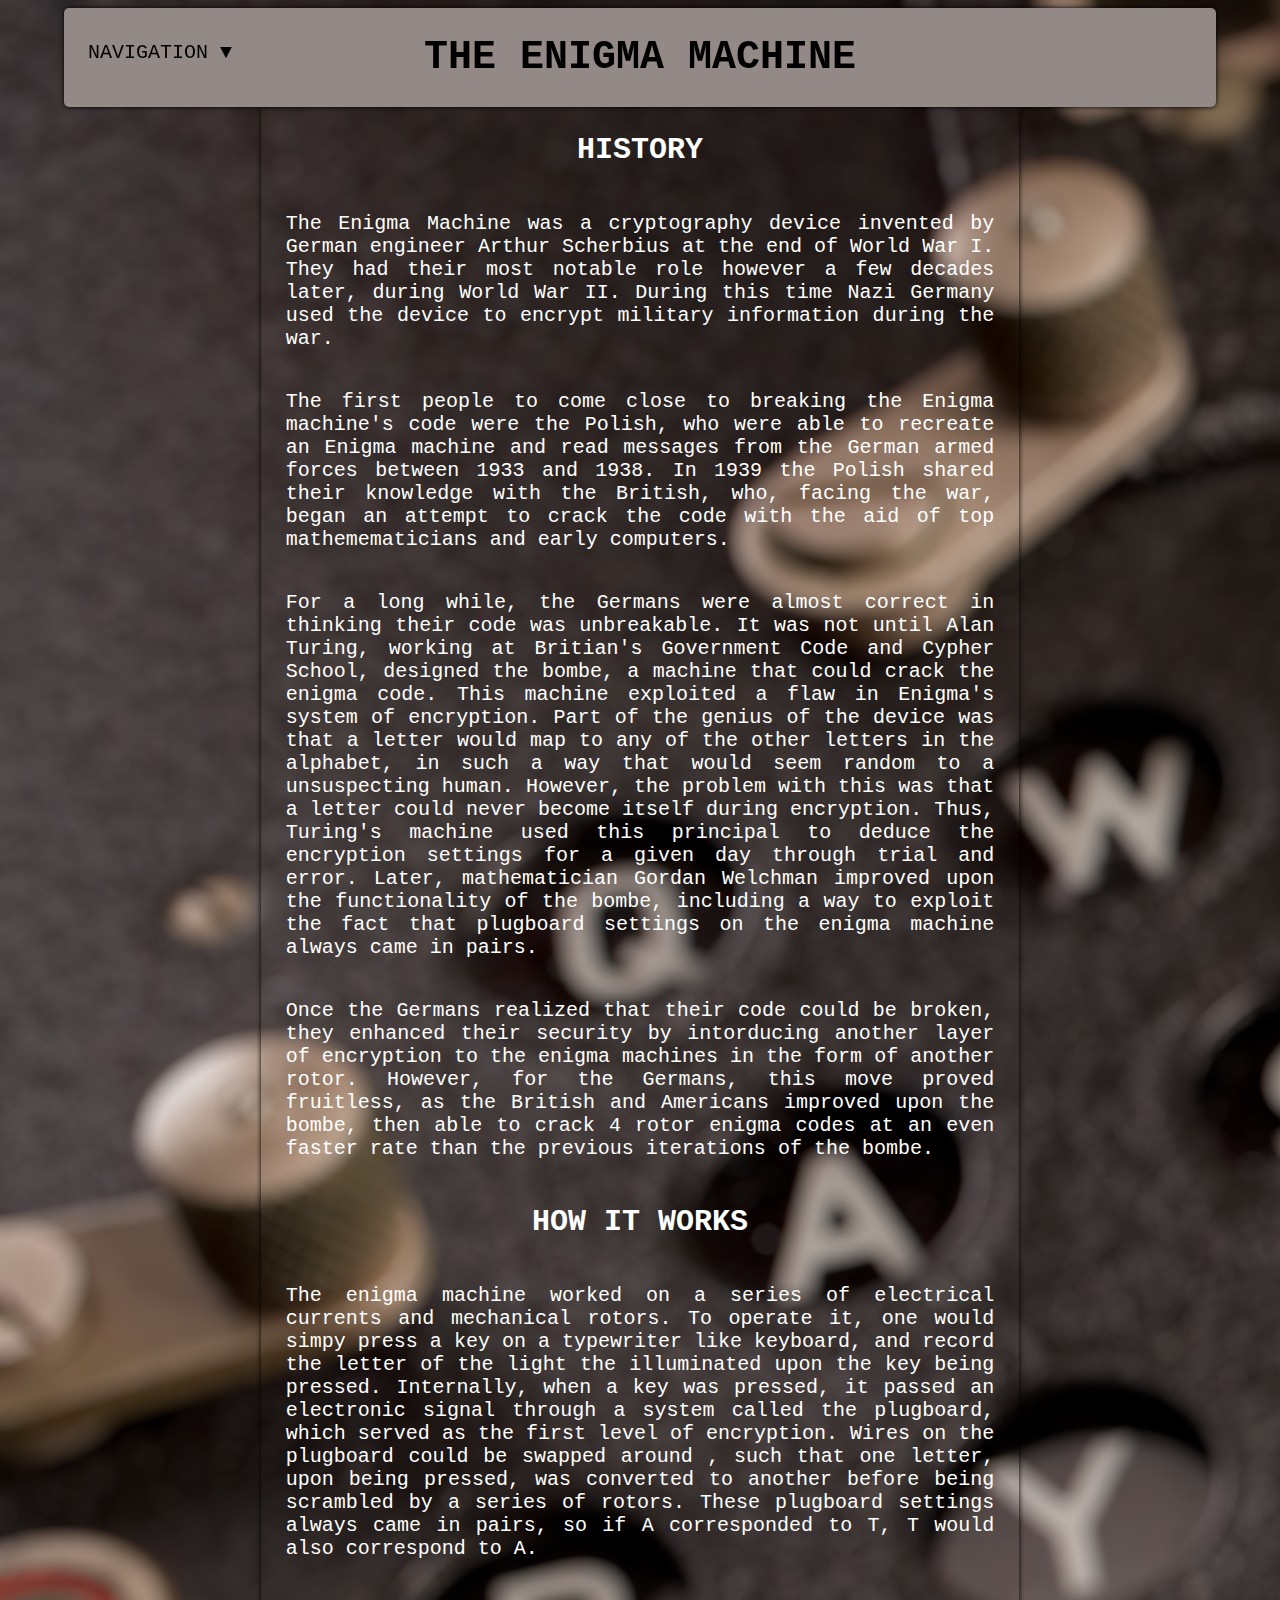
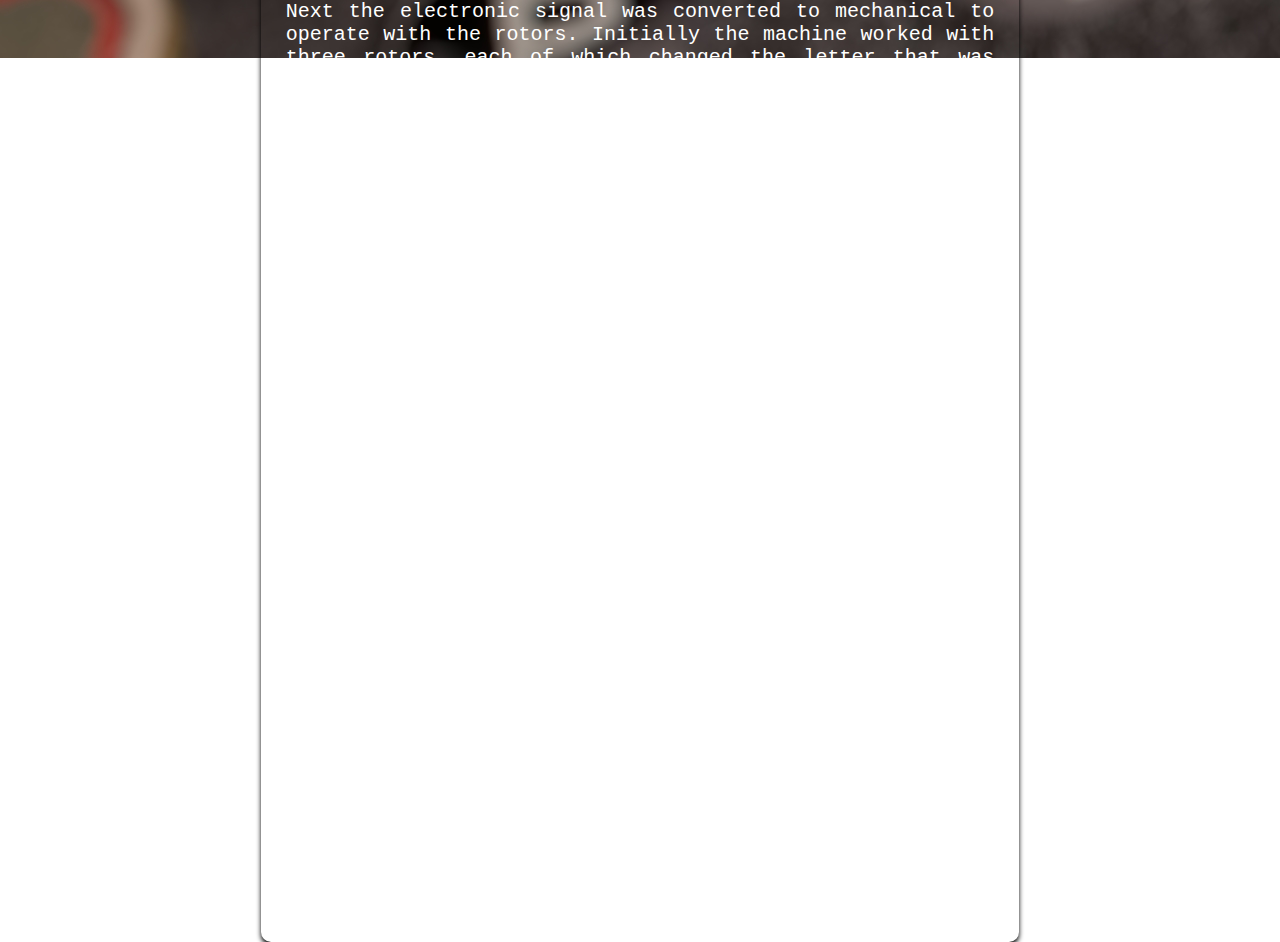
<file: index.html>
<!DOCTYPE html>
<html>
<head>
	<link rel = "icon" href = "icon.ico" />
	<link rel = "stylesheet" href = "enigma.css" />
	<title>The Enigma Machine</title>
</head>
<body onload="initialize();">
	<div id = "head">
		<h1 id = "title">THE ENIGMA MACHINE</h1>
		<div id = "contents" onclick = "drop;">
			<span>NAVIGATION &#9660;</span>
			<ul>
				<li><a href = "index.html">HOME</a></li>
				<li><a href = "enigma.html">SIMULATION</a></li>
				<li><a href = "gallery.html">IMAGE GALLERY</a></li>
			</ul>
		</div>
	</div>
	
	<div id = "body">
		<h2 name = "history">HISTORY</h2>
		<p>The Enigma Machine was a cryptography device invented by German engineer Arthur Scherbius at the end of World War I. They had their most notable role however a few decades later, during World War II. During this time Nazi Germany used the device to encrypt military information during the war.</p>

		<p>The first people to come close to breaking the Enigma machine's code were the Polish, who were able to recreate an Enigma machine and read messages from the German armed forces between 1933 and 1938. In 1939 the Polish shared their knowledge with the British, who, facing the war, began an attempt to crack the code with the aid of top mathemematicians and early computers.</p>

		<p>For a long while, the Germans were almost correct in thinking their code was unbreakable. It was not until Alan Turing, working at Britian's Government Code and Cypher School, designed the bombe, a machine that could crack the enigma code. This machine exploited a flaw in Enigma's system of encryption. Part of the genius of the device was that a letter would map to any of the other letters in the alphabet, in such a way that would seem random to a unsuspecting human. However, the problem with this was that a letter could never become itself during encryption. Thus, Turing's machine used this principal to deduce the encryption settings for a given day through trial and error. Later, mathematician Gordan Welchman improved upon the functionality of the bombe, including a way to exploit the fact that plugboard settings on the enigma machine always came in pairs.</p>

		<p>Once the Germans realized that their code could be broken, they enhanced their security by intorducing another layer of encryption to the enigma machines in the form of another rotor. However, for the Germans, this move proved fruitless, as the British and Americans improved upon the bombe, then able to crack 4 rotor enigma codes at an even faster rate than the previous iterations of the bombe.</p>

		<h2 name = "work">HOW IT WORKS</h2>
		<p>The enigma machine worked on a series of electrical currents and mechanical rotors. To operate it, one would simpy press a key on a typewriter like keyboard, and record the letter of the light the illuminated upon the key being pressed. Internally, when a key was pressed, it passed an electronic signal through a system called the plugboard, which served as the first level of encryption. Wires on the plugboard could be swapped around , such that one letter, upon being pressed, was converted to another before being scrambled by a series of rotors. These plugboard settings always came in pairs, so if A corresponded to T, T would also correspond to A.</p>

		<p>Next the electronic signal was converted to mechanical to operate with the rotors. Initially the machine worked with three rotors, each of which changed the letter that was input to another letter based on the specifications built into the rotor. Machines originally came with boxes of five rotors, any three of which could be used in the machine at time, in any order. After the signal was sent through the three rotors, it was then sent through another rotor called the reflector, which changed the letter again before passing the signal back through the three main rotors and the plugboard in the reverse order, finally reaching a light.</p>

		<p>Alone, this system would not be very strong, as it would be as simple as a <a href = "https://www.wikiwand.com/en/Substitution_cipher">substitution cipher</a>. The greatest part of the device was in the fact that each time a signal was passed forwards through the right most rotor, it would shift one postion, changing the letter correspondences. In addition, when the right rotor reached a certain position, it would cause the middle rotor to shift as well. When the middle rotor reached a certain position, it would cause itself as well as the left rotor to shift. This system created the scrambling effect that made the enigma machine such a formidable problem to solve.</p>

		<h2 name = "sim">HOW TO USE SIMULATION</h2>
		<p>The simulation on this site operate on the same principles as a basic three rotor enigma machine. Prior to typing a message to encrypt/decrypt, any of the rotors, their starting positions, or plugboard settings may be changed. To keep the system simple and to mimic the way the Germans used the machine, the settings may not be changed upon begining a message. To change the settings, the input field must be cleared, either by manually deleting the text or using the clear button. To reset back to default settings, just refresh the page.</p>
	</div>
</body>
</html>
</file>
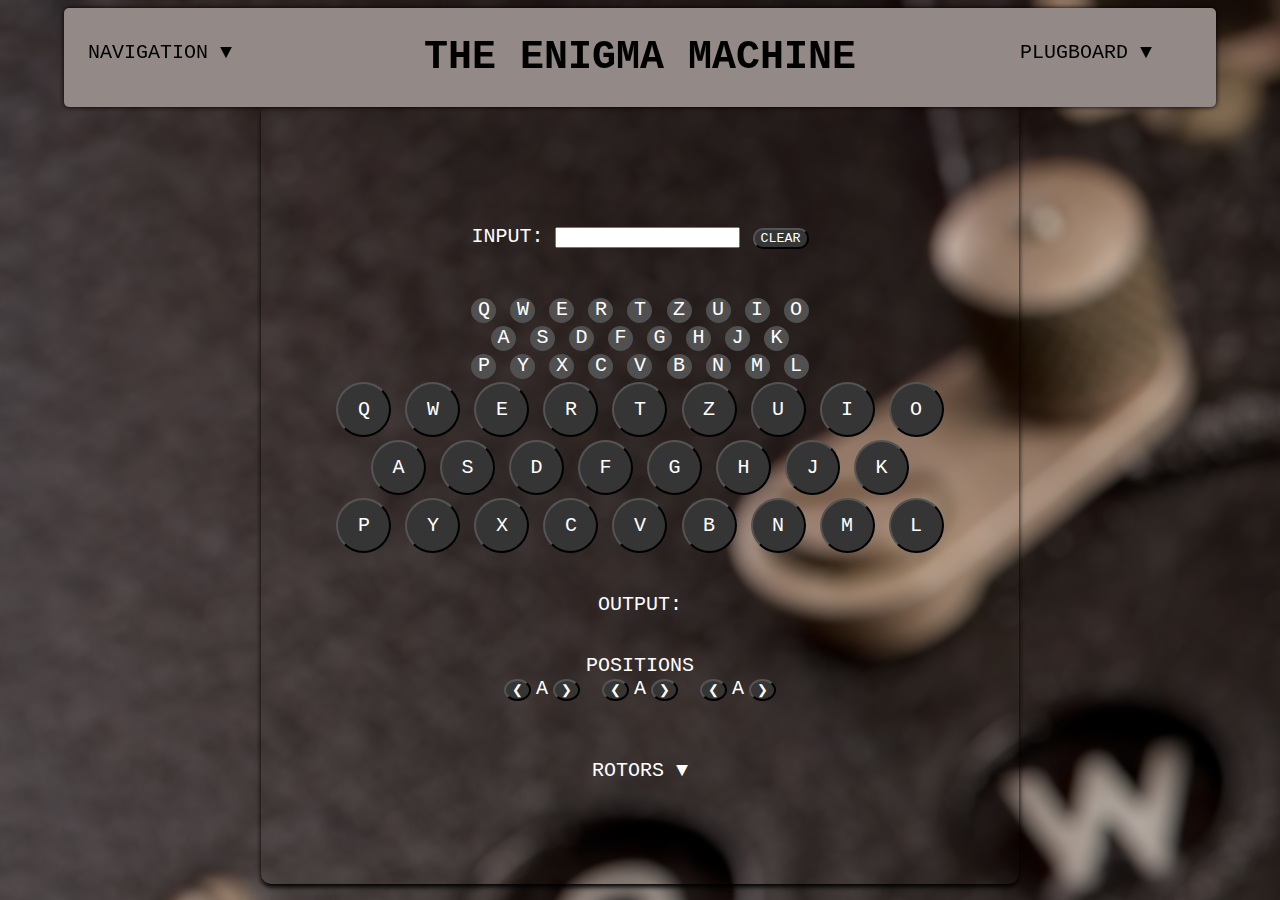
<file: enigma.html>
<!DOCTYPE HTML>
<html>
<head>
	<title>Enigma Simulation</title>
	<link rel = "icon" href = "icon.ico" />
	<link rel = "stylesheet" href = "enigma.css" />
	<link rel = "stylesheet" href = "sim.css" />
	<script src = "enigma.js"></script>
</head>
<body onload = "initialize();">
	<div id = "head">
		<h1 id = "title">THE ENIGMA MACHINE</h1>
		<div id = "contents">
			<span>NAVIGATION &#9660;</span>
			<br />
			<ul>
				<li><a href = "index.html">HOME</a></li>
				<li><a href = "enigma.html">SIMULATION</a></li>
				<li><a href = "gallery.html">IMAGE GALLERY</a></li>
			</ul>
		</div>
		<div id = "plugboard">
			<span>PLUGBOARD &#9660;</span>
			<br />
			<ul>
				<li><span class = "pbl">A &rArr;</span> <input class = "pbs" type="text" value="A"></li>
				<li><span class = "pbl">B &rArr;</span> <input class = "pbs" type="text" value="B"></li>
				<li><span class = "pbl">C &rArr;</span> <input class = "pbs" type="text" value="C"></li>
				<li><span class = "pbl">D &rArr;</span> <input class = "pbs" type="text" value="D"></li>
				<li><span class = "pbl">E &rArr;</span> <input class = "pbs" type="text" value="E"></li>
				<li><span class = "pbl">F &rArr;</span> <input class = "pbs" type="text" value="F"></li>
				<li><span class = "pbl">G &rArr;</span> <input class = "pbs" type="text" value="G"></li>
				<li><span class = "pbl">H &rArr;</span> <input class = "pbs" type="text" value="H"></li>
				<li><span class = "pbl">I &rArr;</span> <input class = "pbs" type="text" value="I"></li>
				<li><span class = "pbl">J &rArr;</span> <input class = "pbs" type="text" value="J"></li>
				<li><span class = "pbl">K &rArr;</span> <input class = "pbs" type="text" value="K"></li>
				<li><span class = "pbl">L &rArr;</span> <input class = "pbs" type="text" value="L"></li>
				<li><span class = "pbl">M &rArr;</span> <input class = "pbs" type="text" value="M"></li>
				<li><span class = "pbl">N &rArr;</span> <input class = "pbs" type="text" value="N"></li>
				<li><span class = "pbl">O &rArr;</span> <input class = "pbs" type="text" value="O"></li>
				<li><span class = "pbl">P &rArr;</span> <input class = "pbs" type="text" value="P"></li>
				<li><span class = "pbl">Q &rArr;</span> <input class = "pbs" type="text" value="Q"></li>
				<li><span class = "pbl">R &rArr;</span> <input class = "pbs" type="text" value="R"></li>
				<li><span class = "pbl">S &rArr;</span> <input class = "pbs" type="text" value="S"></li>
				<li><span class = "pbl">T &rArr;</span> <input class = "pbs" type="text" value="T"></li>
				<li><span class = "pbl">U &rArr;</span> <input class = "pbs" type="text" value="U"></li>
				<li><span class = "pbl">V &rArr;</span> <input class = "pbs" type="text" value="V"></li>
				<li><span class = "pbl">W &rArr;</span> <input class = "pbs" type="text" value="W"></li>
				<li><span class = "pbl">X &rArr;</span> <input class = "pbs" type="text" value="X"></li>
				<li><span class = "pbl">Y &rArr;</span> <input class = "pbs" type="text" value="Y"></li>
				<li><span class = "pbl">Z &rArr;</span> <input class = "pbs" type="text" value="Z"></li>
			</ul>
		</div>
	</div>
	<div id = "body">
		<div>
			<label>INPUT: <input id = "input" type = "text" /></label> <button onclick="clearInput();">CLEAR</button>
		</div>
		<div id = "board">
			<div id = "lights">
				<div>
					<span class = "light">Q</span>
					<span class = "light">W</span>
					<span class = "light">E</span>
					<span class = "light">R</span>
					<span class = "light">T</span>
					<span class = "light">Z</span>
					<span class = "light">U</span>
					<span class = "light">I</span>
					<span class = "light">O</span>
				</div>
				<div>
					<span class = "light">A</span>
					<span class = "light">S</span>
					<span class = "light">D</span>
					<span class = "light">F</span>
					<span class = "light">G</span>
					<span class = "light">H</span>
					<span class = "light">J</span>
					<span class = "light">K</span>
				</div>
				<div>
					<span class = "light">P</span>
					<span class = "light">Y</span>
					<span class = "light">X</span>
					<span class = "light">C</span>
					<span class = "light">V</span>
					<span class = "light">B</span>
					<span class = "light">N</span>
					<span class = "light">M</span>
					<span class = "light">L</span>
				</div>
			</div>
			<div id = "keyboard">
				<div>
					<button onclick = "run('Q');"> Q </button>
					<button onclick = "run('W');"> W </button>
					<button onclick = "run('E');"> E </button>
					<button onClick = "run('R');"> R </button>
					<button onclick = "run('T');"> T </button>
					<button onclick = "run('Z');"> Z </button>
					<button onclick = "run('U');"> U </button>
					<button onclick = "run('I');"> I </button>
					<button onclick = "run('O');"> O </button>
				</div>

				<div>
					<button onclick = "run('A');"> A </button>
					<button onclick = "run('S');"> S </button>
					<button onclick = "run('D');"> D </button>
					<button onclick = "run('F');"> F </button>
					<button onclick = "run('G');"> G </button>
					<button onclick = "run('H');"> H </button>
					<button onclick = "run('J');"> J </button>
					<button onclick = "run('K');"> K </button>
				</div>

				<div>
					<button onclick = "run('P');"> P </button>
					<button onclick = "run('Y');"> Y </button>
					<button onclick = "run('X');"> X </button>
					<button onclick = "run('C');"> C </button>
					<button onclick = "run('V');"> V </button>
					<button onclick = "run('B');"> B </button>
					<button onclick = "run('N');"> N </button>
					<button onclick = "run('M');"> M </button>
					<button onclick = "run('L');"> L </button>
				</div>
			</div>
		</div>
		<div id = "newLet">OUTPUT: </div>
		<div id = "rotorpositions">
			POSITIONS<br/>
			<button class = "shiftButtons" onclick = "shiftCurrent('left');">&#10094;</button><span id = "rotor1">A</span><button class = "shiftButtons" onclick = "reverseShiftCurrent('left');">&#10095;</button>
			<button class = "shiftButtons" onclick = "shiftCurrent('middle');">&#10094;</button><span id = "rotor2">A</span><button class = "shiftButtons" onclick = "reverseShiftCurrent('middle');">&#10095;</button>
			<button class = "shiftButtons" onclick = "shiftCurrent('right')">&#10094;</button><span id = "rotor3">A</span><button class = "shiftButtons" onclick = "reverseShiftCurrent('right');">&#10095;</button>
		</div>

		<div id = "rotorsettings" onchange = "setRotors();">
			<p>ROTORS &#9660;</p>
			<ul>
				<li>
					LEFT:
					<select class = "rotorsettings">
						<option selected value = "0">I</option>
						<option value = "1">II</option>
						<option value = "2">III</option>
						<option value = "3">IV</option>
						<option value = "4">V</option>
					</select>
				</li>

				<li>
					MIDDLE:
					<select class = "rotorsettings">
						<option value = "0">I</option>
						<option selected value = "1">II</option>
						<option value = "2">III</option>
						<option value = "3">IV</option>
						<option value = "4">V</option>
					</select>
				</li>

				<li>
					RIGHT:
					<select class = "rotorsettings">
						<option value = "0">I</option>
						<option value = "1">II</option>
						<option selected value = "2">III</option>
						<option value = "3">IV</option>
						<option value = "4">V</option>
					</select>
				</li>
			</ul>
		</div>
	</div>
</body>
</html>
</file>
<file: enigma.css>
html{
	height: 98%;
}

body{
	text-align: center;
	font-family: courier;
	font-size: 20px;
	height: 100%;
	background-image: url("images/enigma_background_main.jpg");
	background-repeat: no-repeat;
	background-attachment: fixed;
}

body > div{
	text-align: center;
}

#head{
	display: inline-block;
	width: 90%;
	position: fixed;
	left: 50%;
	margin-left: -45%;

	z-index: 1;

	border-radius: 5px;

	background-color: #938986;
	box-shadow: 0px 0px 5px #000000;
}

#head > div{
	position: fixed;
	text-align: center;
	top: 4.5%;
}

#contents{
	width: 15%;
	left: 5%;
}

ul{
	list-style-type: none;
}

li{
	color: white;
}

#head > div:hover > ul{
	display: inline-block;
}

#head > div > ul{
	position: relative;
	top: 40px;
	display: none;


	text-align: left;
}

#body{
	display: inline-flex;
	flex-direction: column;
	justify-content: space-around;
	align-items: center;
	color: white;
	width: 60%;
	min-height: 88%;
	position: relative;
	top: 100px;
	border-bottom-left-radius: 10px;
	border-bottom-right-radius: 10px;
	margin-bottom: 10px;
	box-shadow: 0px 3px 5px #000000;
}

#body > p{
	padding: 0px 25px;
	text-align: justify;
}

li{
	margin: 5px 0px;

}

a{
	color: white;
	text-decoration: none;
}

#gallery img{
	display: inline-block;
	width: 50%;
	margin: 10px;
	border-radius: 10px;
	box-shadow: 10px 10px 20px black;
}

@keyframes focus{
	from{width: 50%;}
	to{width: 75%;}
}

@keyframes fade{
	from{opacity: 1}
	to{opacity: 0}
}

#gallery img:hover{
	animation-name: focus;
	animation-duration: 1s;
	animation-fill-mode: forwards;
	max-width: 100%;
}

#gallery:hover img:not(:hover){
	animation-name: fade;
	animation-duration: 1s;
	animation-fill-mode: forwards;
}
</file>
<file: sim.css>
button, select, option{
	cursor: pointer;
	font-family: courier;
	background-color: #353535;
	outline: none;
	color: white;
	border-radius: 10px;
}

input{
	text-transform: uppercase;
}

#board *{
	border-radius: 50%;
	color: white;
	margin: 1px;
}

div#keyboard button{
	font-size: 20px;
	width: 55px;
	height: 55px;
}

div#lights span{
	font-size: 20px;
	display: inline-block;
	width: 25px;
	height: 25px;
	background-color: #505050;
}

#input{
	margin-top: 100px;
	margin-bottom: 10px;
}

div{
	text-align: center;
}

#rotorpositions > button{
	margin: 0px 5px;
	border-radius: 50%;
	outline: none;
}

ul{
	list-style-type: none;
}

#rotorsettings > ul > li{
	display: inline-block;
	margin: 20px;
}

#rotorsettings > ul > li > ul{
	text-align: left;
}

#rotorsettings > ul{
	visibility: hidden;
	margin: 0px;
	padding: 0px;
}

#rotorsettings:hover > ul{
	visibility: visible;
}

#plugboard{
	right: 10%;
}

#plugboard span{
	margin: 0px 0px;
}

#plugboard li{
	font-size: 17px;
}

#plugboard input{
	font-family: courier;
	text-align: center;
	font-size: 17px;
	padding: 2px;
	border: none;
	width: 15px;
	border-radius: 2px;
}
</file>
